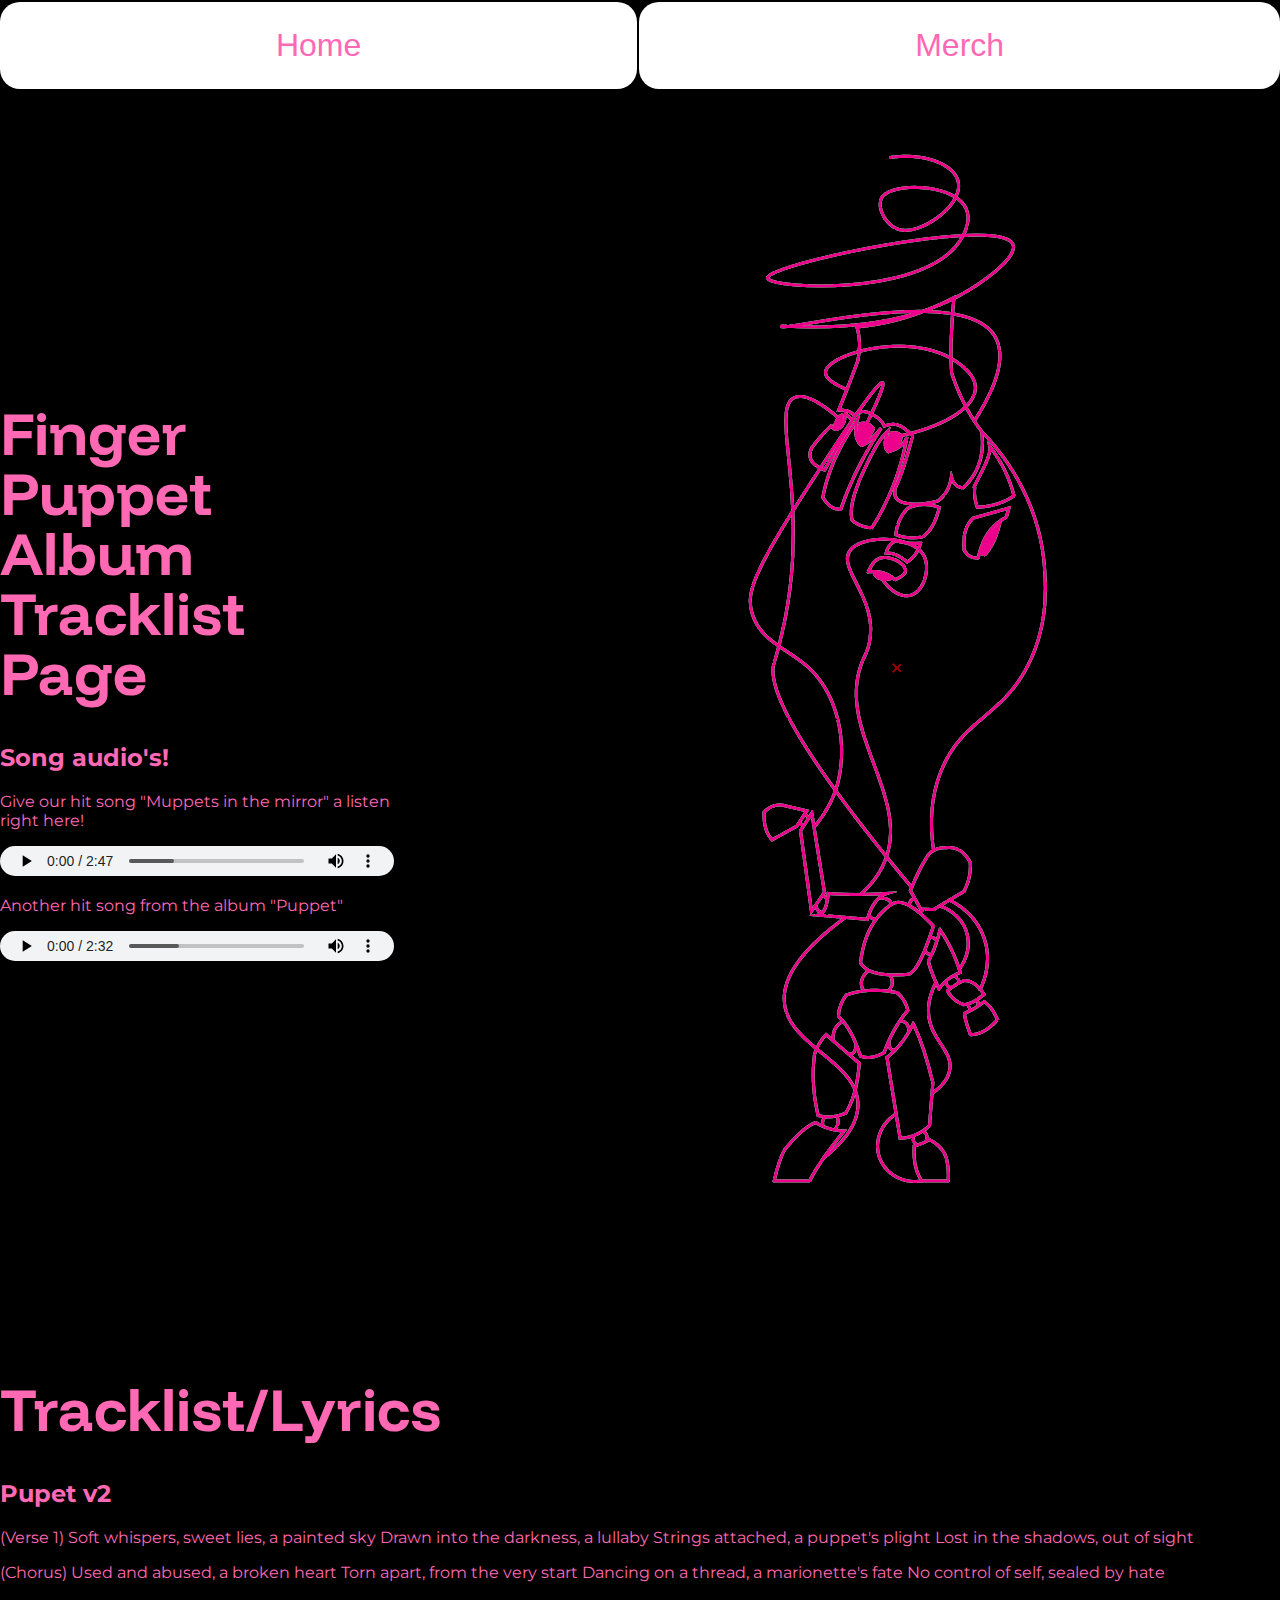
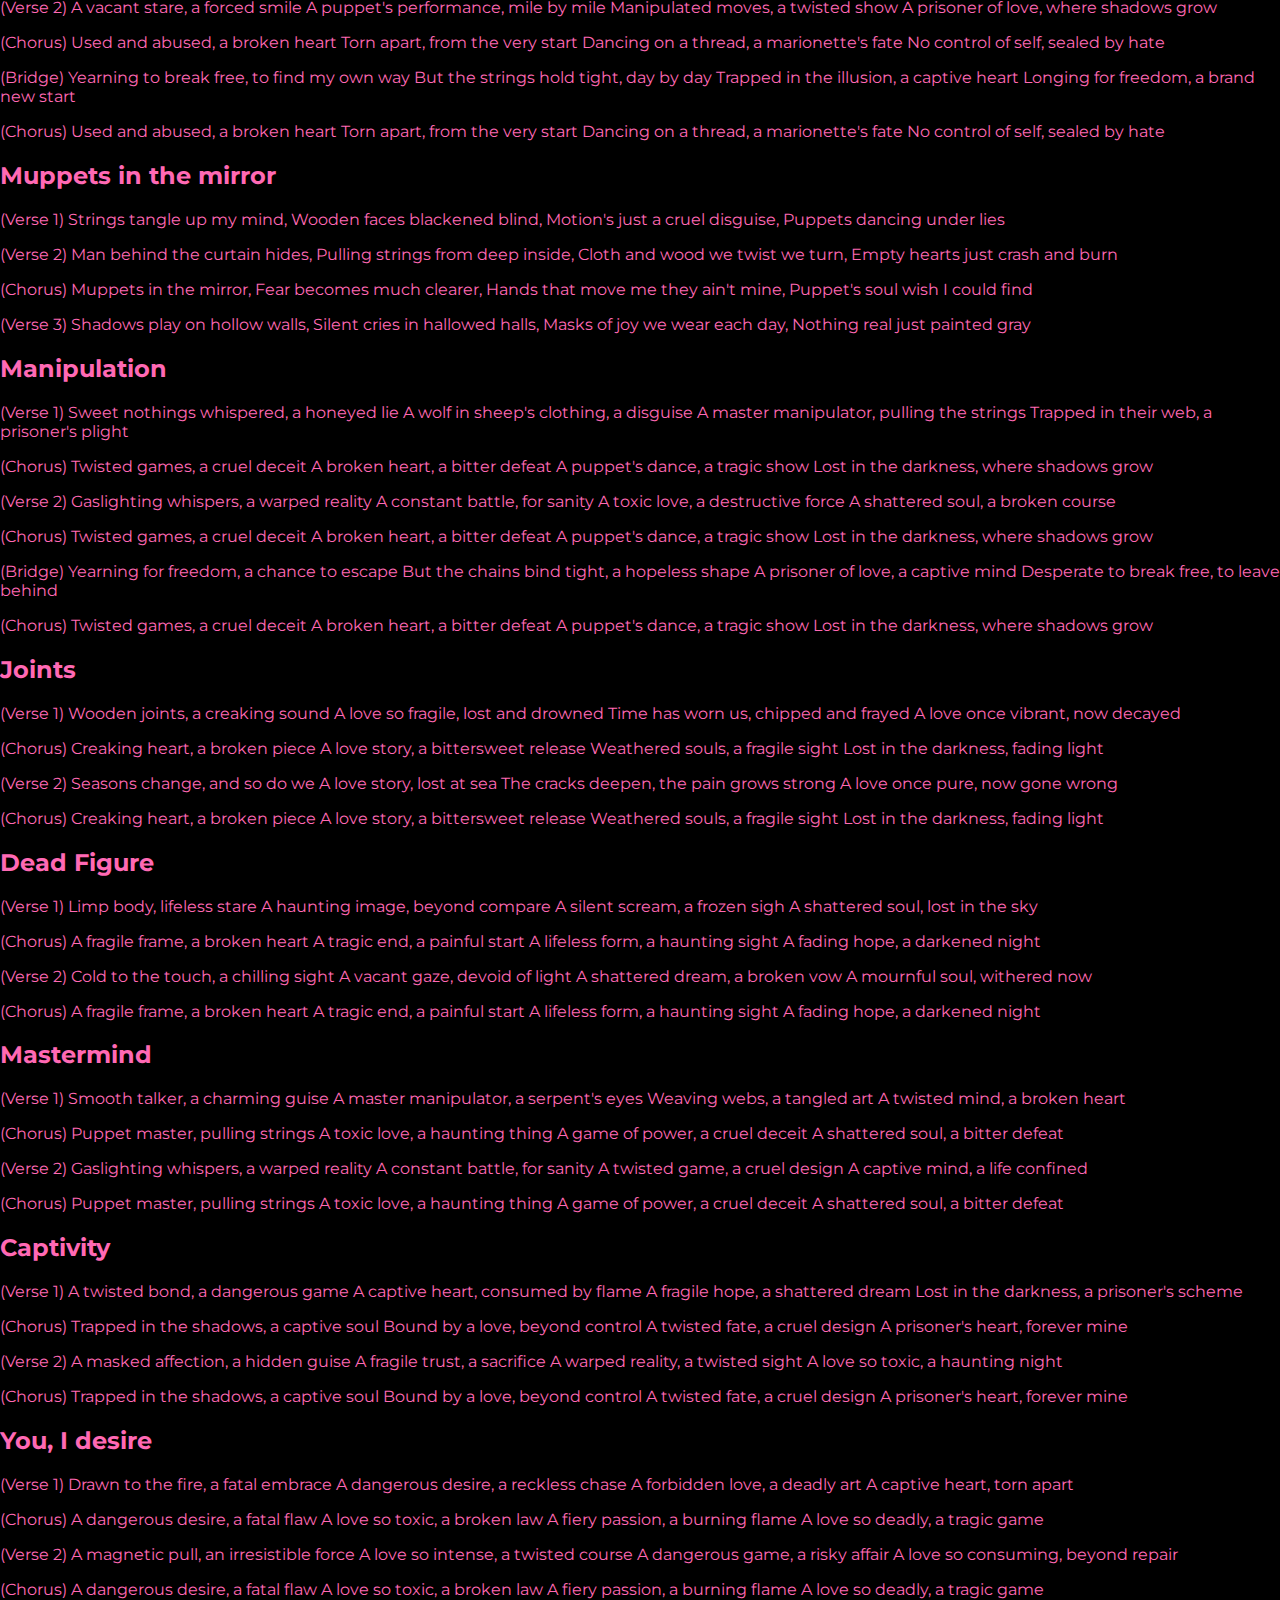
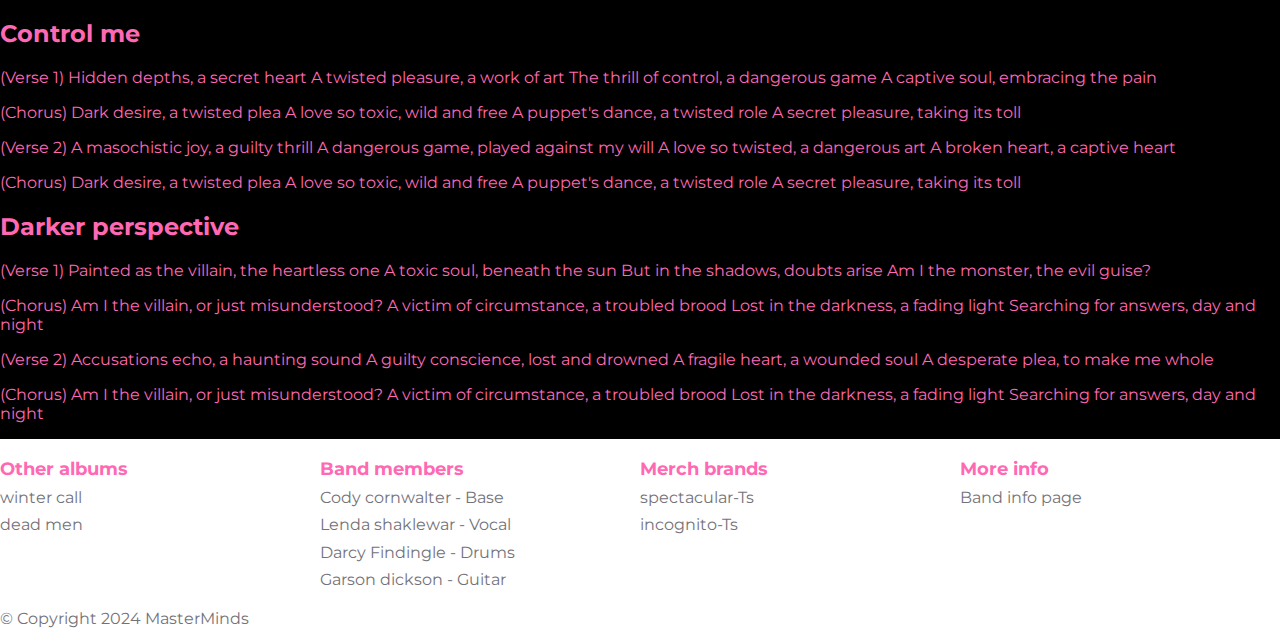
<file: album.html>
<!DOCTYPE HTML>
<html lang="en">
    <head>
        <title>Finger Puppet - Album Page</title>
        <link rel="stylesheet" href="style.css">
        <link rel="preconnect" href="https://fonts.googleapis.com">
        <link rel="preconnect" href="https://fonts.gstatic.com" crossorigin>
        <link href="https://fonts.googleapis.com/css2?family=Funnel+Display:wght@300..800&family=Montserrat:ital,wght@0,100..900;1,100..900&display=swap" rel="stylesheet">
    </head>
    <body>

        <nav id="idk">
            <a href="index.html">Home</a>
            <a href="merch.html">Merch</a>
        </nav>
                <div id="hero">
                    <div>
                        <h1>Finger Puppet Album Tracklist Page</h1>
                        <h2>Song audio's!</h2>
                        <p>Give our hit song "Muppets in the mirror" a listen right here!</p>
                        <audio src="assets/Muppets in the Mirror.mp3" controls></audio>
                        <p>Another hit song from the album "Puppet"</p>
                        <audio src="assets/puppet.mp3" controls></audio>
                    </div>

                    <img src="assets/puppetHand.png">
                </div>
                
                <div>
                    <h1>Tracklist/Lyrics</h1>
                    <div>
                        <h2>Pupet v2</h2>
                        <p>(Verse 1) Soft whispers, sweet lies, a painted sky Drawn into the darkness, a lullaby Strings attached, a puppet's plight Lost in the shadows, out of sight</p>
                        <p>(Chorus) Used and abused, a broken heart Torn apart, from the very start Dancing on a thread, a marionette's fate No control of self, sealed by hate</p>
                        <p>(Verse 2) A vacant stare, a forced smile A puppet's performance, mile by mile Manipulated moves, a twisted show A prisoner of love, where shadows grow</p>
                        <p>(Chorus) Used and abused, a broken heart Torn apart, from the very start Dancing on a thread, a marionette's fate No control of self, sealed by hate</p>
                        <p>(Bridge) Yearning to break free, to find my own way But the strings hold tight, day by day Trapped in the illusion, a captive heart Longing for freedom, a brand new start</p>
                        <p>(Chorus) Used and abused, a broken heart Torn apart, from the very start Dancing on a thread, a marionette's fate No control of self, sealed by hate</p>
                    </div>
                    <div>
                        <h2>Muppets in the mirror</h2>
                        <p>(Verse 1) Strings tangle up my mind, Wooden faces blackened blind, Motion's just a cruel disguise, Puppets dancing under lies</p>
                        <p>(Verse 2) Man behind the curtain hides, Pulling strings from deep inside, Cloth and wood we twist we turn, Empty hearts just crash and burn</p>
                        <p>(Chorus) Muppets in the mirror, Fear becomes much clearer, Hands that move me they ain't mine, Puppet's soul wish I could find</p>
                        <p>(Verse 3) Shadows play on hollow walls, Silent cries in hallowed halls, Masks of joy we wear each day, Nothing real just painted gray</p>
                    </div>
                    <div>
                        <h2>Manipulation</h2>
                        <p>(Verse 1) Sweet nothings whispered, a honeyed lie A wolf in sheep's clothing, a disguise A master manipulator, pulling the strings Trapped in their web, a prisoner's plight</p>
                        <p>(Chorus) Twisted games, a cruel deceit A broken heart, a bitter defeat A puppet's dance, a tragic show Lost in the darkness, where shadows grow</p>
                        <p>(Verse 2) Gaslighting whispers, a warped reality A constant battle, for sanity A toxic love, a destructive force A shattered soul, a broken course</p>
                        <p>(Chorus) Twisted games, a cruel deceit A broken heart, a bitter defeat A puppet's dance, a tragic show Lost in the darkness, where shadows grow</p>
                        <p>(Bridge) Yearning for freedom, a chance to escape But the chains bind tight, a hopeless shape A prisoner of love, a captive mind Desperate to break free, to leave behind</p>
                        <p>(Chorus) Twisted games, a cruel deceit A broken heart, a bitter defeat A puppet's dance, a tragic show Lost in the darkness, where shadows grow</p>
                    </div>
                    <div>
                        <h2>Joints</h2>
                        <p>(Verse 1) Wooden joints, a creaking sound A love so fragile, lost and drowned Time has worn us, chipped and frayed A love once vibrant, now decayed</p>
                        <p>(Chorus) Creaking heart, a broken piece A love story, a bittersweet release Weathered souls, a fragile sight Lost in the darkness, fading light</p>
                        <p>(Verse 2) Seasons change, and so do we A love story, lost at sea The cracks deepen, the pain grows strong A love once pure, now gone wrong</p>
                        <p>(Chorus) Creaking heart, a broken piece A love story, a bittersweet release Weathered souls, a fragile sight Lost in the darkness, fading light</p>
                    </div>
                    <div>
                        <h2>Dead Figure</h2>
                        <p>(Verse 1) Limp body, lifeless stare A haunting image, beyond compare A silent scream, a frozen sigh A shattered soul, lost in the sky</p>
                        <p>(Chorus) A fragile frame, a broken heart A tragic end, a painful start A lifeless form, a haunting sight A fading hope, a darkened night</p>
                        <p>(Verse 2) Cold to the touch, a chilling sight A vacant gaze, devoid of light A shattered dream, a broken vow A mournful soul, withered now</p>
                        <p>(Chorus) A fragile frame, a broken heart A tragic end, a painful start A lifeless form, a haunting sight A fading hope, a darkened night</p>
                    </div>
                    <div>
                        <h2>Mastermind</h2>
                        <p>(Verse 1) Smooth talker, a charming guise A master manipulator, a serpent's eyes Weaving webs, a tangled art A twisted mind, a broken heart</p>
                        <p>(Chorus) Puppet master, pulling strings A toxic love, a haunting thing A game of power, a cruel deceit A shattered soul, a bitter defeat</p>
                        <p>(Verse 2) Gaslighting whispers, a warped reality A constant battle, for sanity A twisted game, a cruel design A captive mind, a life confined</p>
                        <p>(Chorus) Puppet master, pulling strings A toxic love, a haunting thing A game of power, a cruel deceit A shattered soul, a bitter defeat</p>
                    </div>
                    <div>
                        <h2>Captivity</h2>
                        <p>(Verse 1) A twisted bond, a dangerous game A captive heart, consumed by flame A fragile hope, a shattered dream Lost in the darkness, a prisoner's scheme</p>
                        <p>(Chorus) Trapped in the shadows, a captive soul Bound by a love, beyond control A twisted fate, a cruel design A prisoner's heart, forever mine</p>
                        <p>(Verse 2) A masked affection, a hidden guise A fragile trust, a sacrifice A warped reality, a twisted sight A love so toxic, a haunting night</p>
                        <p>(Chorus) Trapped in the shadows, a captive soul Bound by a love, beyond control A twisted fate, a cruel design A prisoner's heart, forever mine</p>
                    </div>
                    <div>
                        <h2>You, I desire</h2>
                        <p>(Verse 1) Drawn to the fire, a fatal embrace A dangerous desire, a reckless chase A forbidden love, a deadly art A captive heart, torn apart</p>
                        <p>(Chorus) A dangerous desire, a fatal flaw A love so toxic, a broken law A fiery passion, a burning flame A love so deadly, a tragic game</p>
                        <p>(Verse 2) A magnetic pull, an irresistible force A love so intense, a twisted course A dangerous game, a risky affair A love so consuming, beyond repair</p>
                        <p>(Chorus) A dangerous desire, a fatal flaw A love so toxic, a broken law A fiery passion, a burning flame A love so deadly, a tragic game</p>
                    </div>
                    <div>
                        <h2>Control me</h2>
                        <p>(Verse 1) Hidden depths, a secret heart A twisted pleasure, a work of art The thrill of control, a dangerous game A captive soul, embracing the pain</p>
                        <p>(Chorus) Dark desire, a twisted plea A love so toxic, wild and free A puppet's dance, a twisted role A secret pleasure, taking its toll</p>
                        <p>(Verse 2) A masochistic joy, a guilty thrill A dangerous game, played against my will A love so twisted, a dangerous art A broken heart, a captive heart</p>
                        <p>(Chorus) Dark desire, a twisted plea A love so toxic, wild and free A puppet's dance, a twisted role A secret pleasure, taking its toll</p>
                    </div>
                    <div>
                        <h2>Darker perspective</h2>
                        <p>(Verse 1) Painted as the villain, the heartless one A toxic soul, beneath the sun But in the shadows, doubts arise Am I the monster, the evil guise?</p>
                        <p>(Chorus) Am I the villain, or just misunderstood? A victim of circumstance, a troubled brood Lost in the darkness, a fading light Searching for answers, day and night</p>
                        <p>(Verse 2) Accusations echo, a haunting sound A guilty conscience, lost and drowned A fragile heart, a wounded soul A desperate plea, to make me whole</p>
                        <p>(Chorus) Am I the villain, or just misunderstood? A victim of circumstance, a troubled brood Lost in the darkness, a fading light Searching for answers, day and night</p>
                    </div>
                </div>
                <footer id="footer">
                    <div class="container">
                        <div>
                            <h2>Other albums</h2>
                            <ul>
                                <li>winter call</li>
                                <li>dead men</li>
                            </ul>
                        </div>
        
                        <div>
                            <h2>Band members</h2>
                            <ul>
                                <li>Cody cornwalter - Base</li>
                                <li>Lenda shaklewar - Vocal</li>
                                <li>Darcy Findingle - Drums</li>
                                <li>Garson dickson - Guitar</li>
                            </ul>
                        </div>
        
                        <div>
                            <h2>Merch brands</h2>
                            <ul>
                                <li>spectacular-Ts</li>
                                <li>incognito-Ts</li>
                            </ul>
                        </div>
        
                        <div>
                            <h2>More info</h2>
                            <ul>
                                <li>Band info page</li>
                            </ul>
                        </div>
        
                        <p>© Copyright 2024 MasterMinds</p>
                    </div>
                </footer>       
    </body>
</html>
</file>
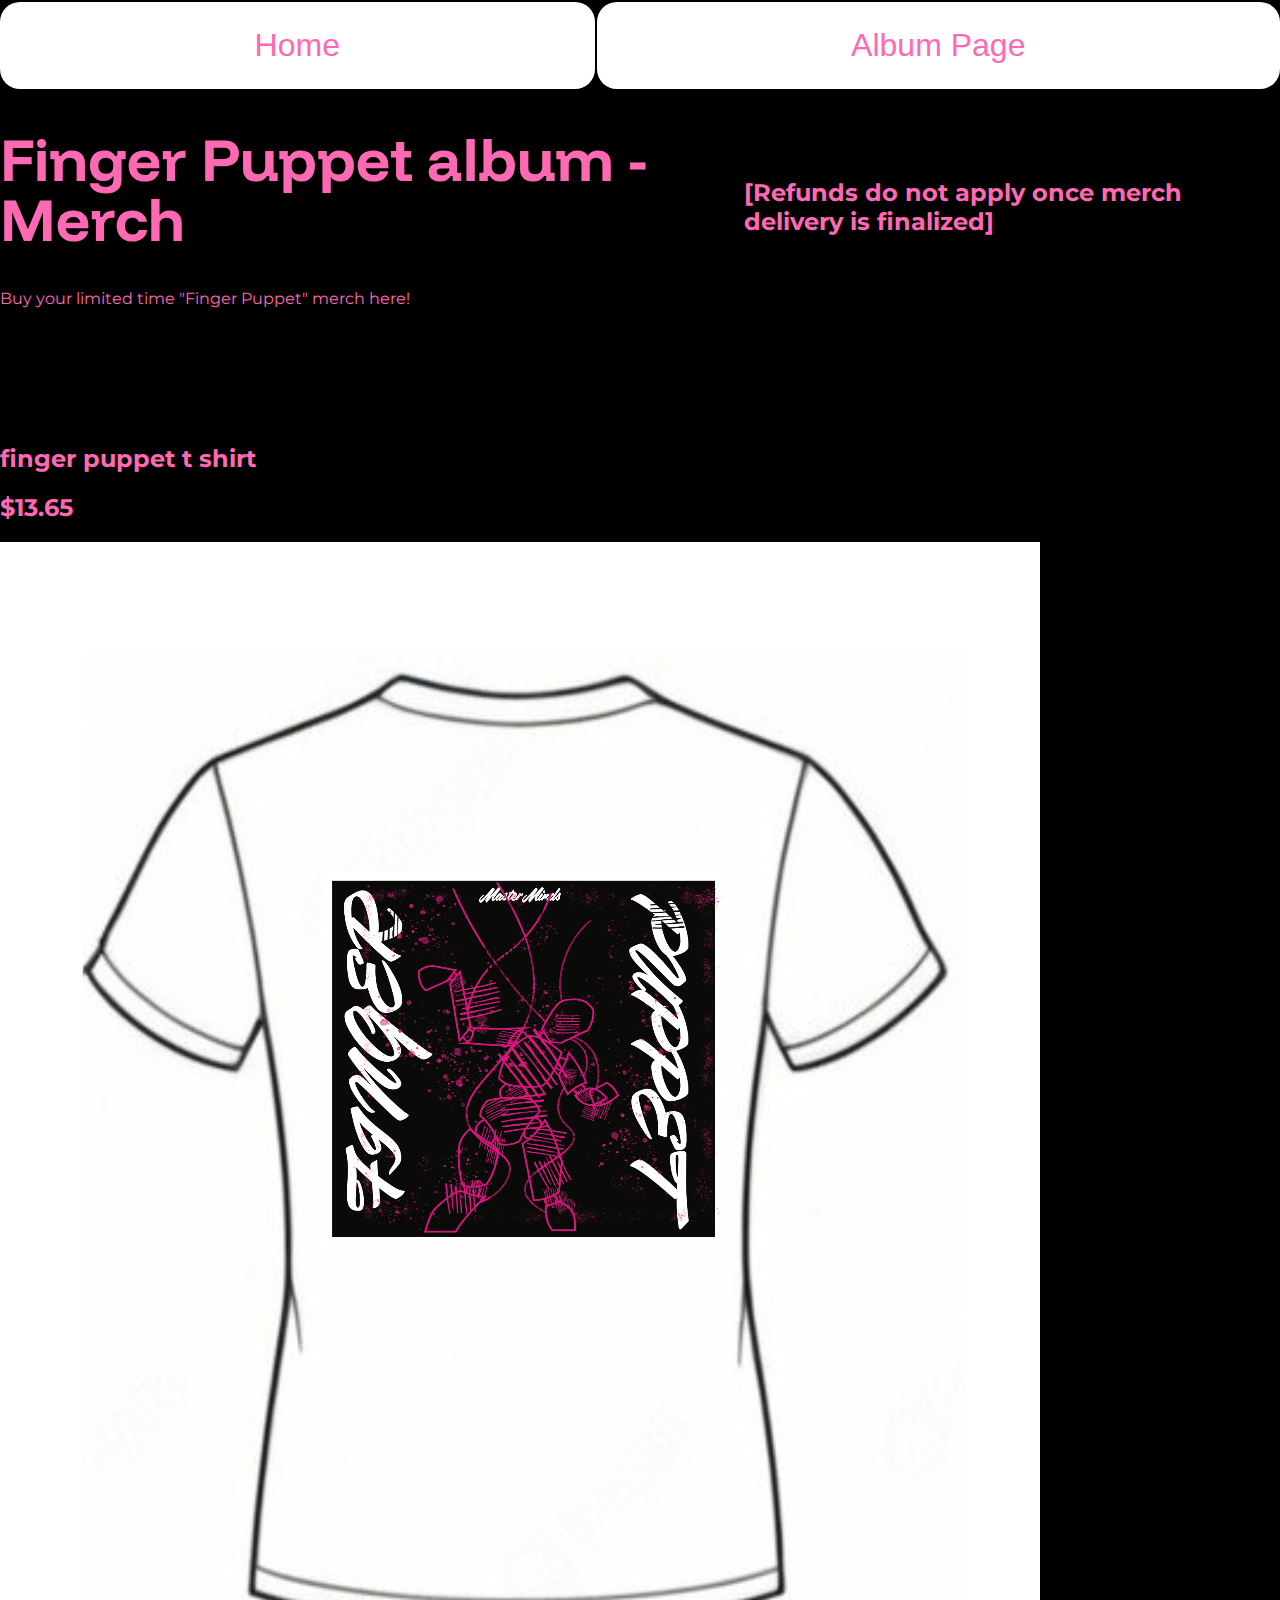
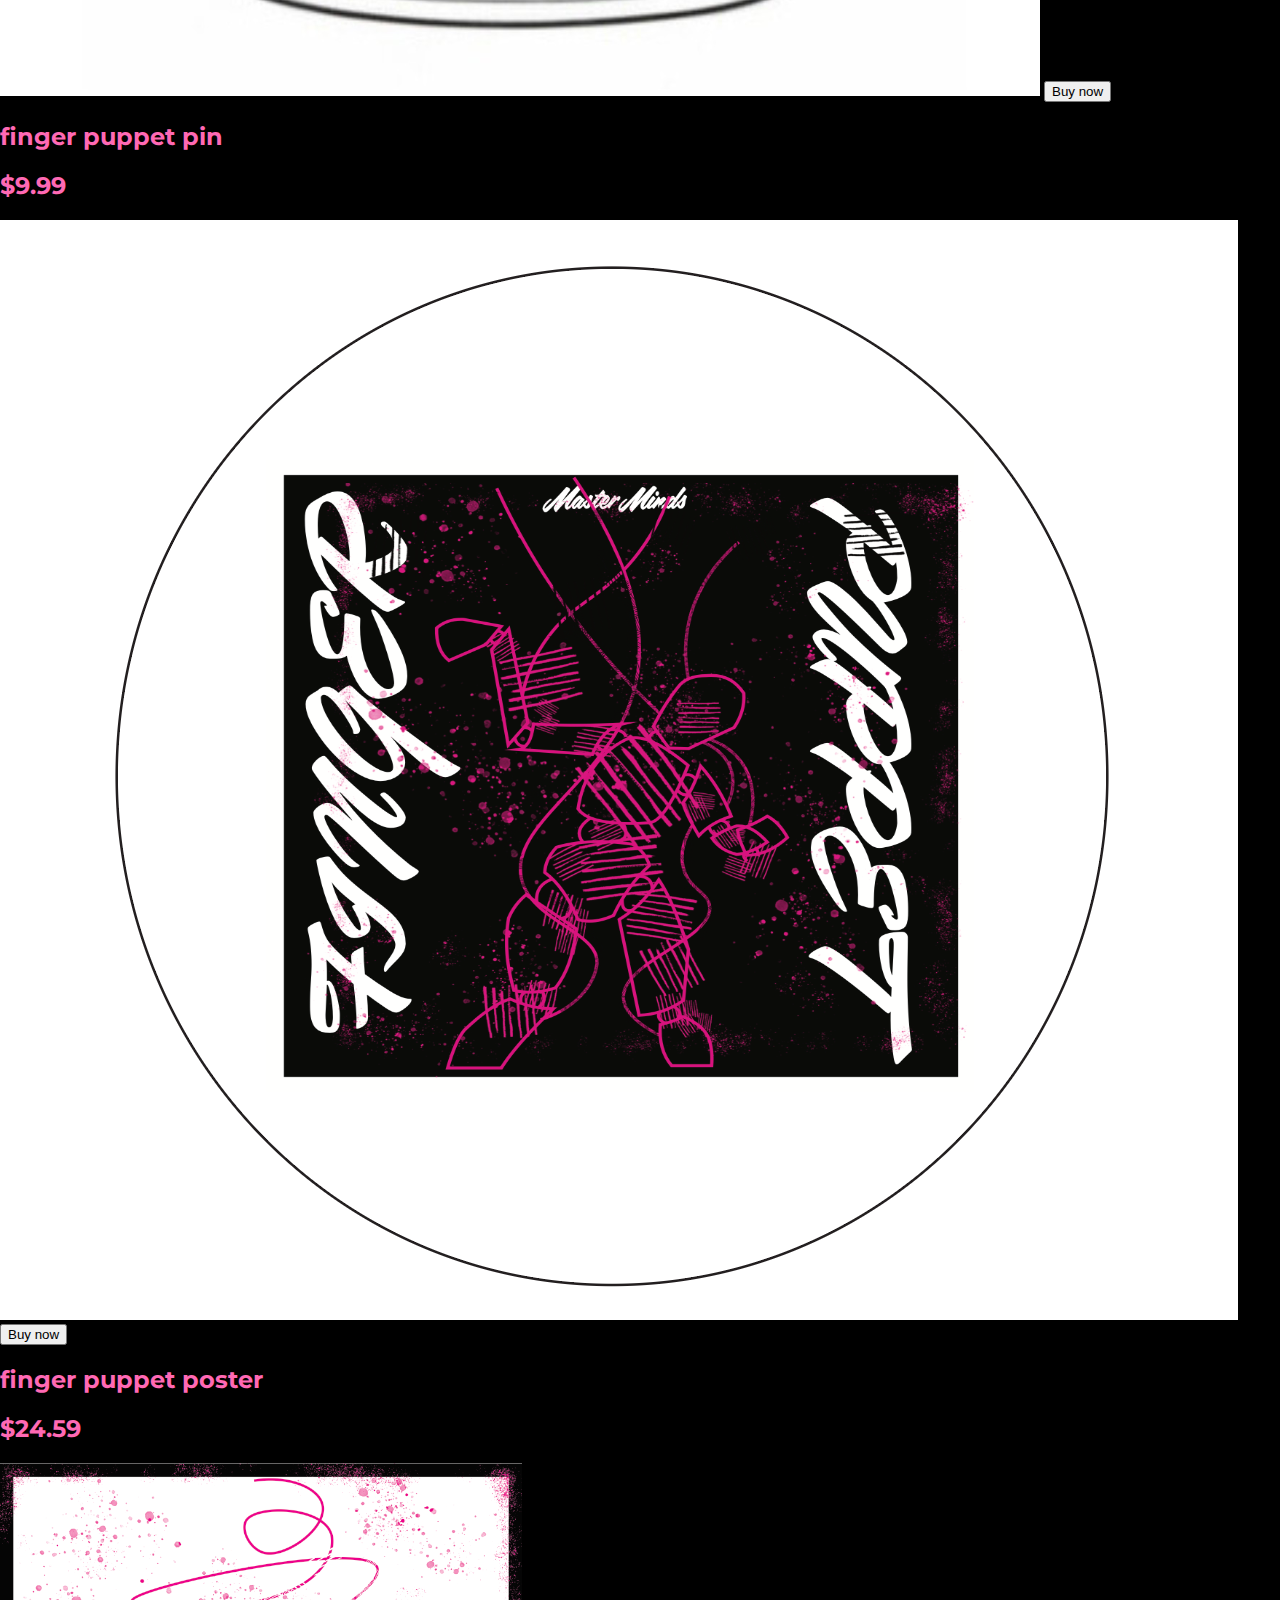
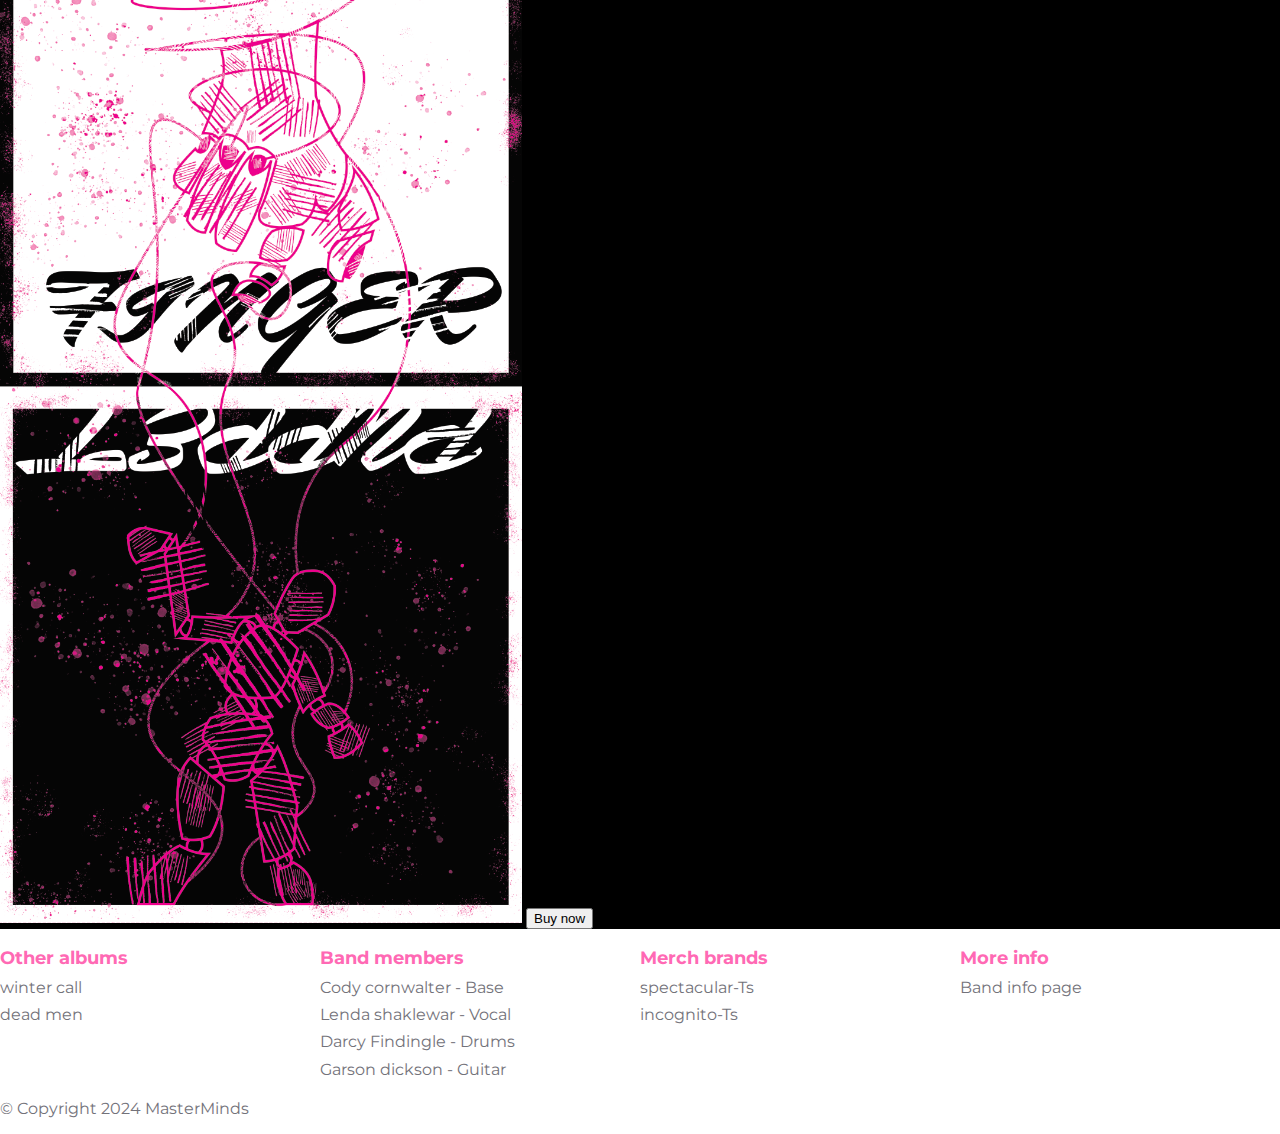
<file: merch.html>
<!DOCTYPE HTML>
<html lang="en">
    <head>
        <title>Finger Puppet - Home</title>
        <link rel="stylesheet" href="style.css">
        <link rel="preconnect" href="https://fonts.googleapis.com">
        <link rel="preconnect" href="https://fonts.gstatic.com" crossorigin>
        <link href="https://fonts.googleapis.com/css2?family=Funnel+Display:wght@300..800&family=Montserrat:ital,wght@0,100..900;1,100..900&display=swap" rel="stylesheet">
    </head>
    <body>

        <nav id="idk">
            <a href="index.html">Home</a>
            <a href="album.html">Album Page</a>
        </nav>
                <div id="hero">
                    <div>
                        <h1>Finger Puppet album - Merch</h1>
                        <p>Buy your limited time "Finger Puppet" merch here!</p>
                    </div>

                    <h2>[Refunds do not apply once merch delivery is finalized]</h2>
                </div>

                <div>
                    <h2>finger puppet t shirt</h2>
                    <h2>$13.65</h2>
                    <img src="assets/finger puppet t-shirt.png">
                    <button>Buy now</button>
                </div>
                <div>
                    <h2>finger puppet pin</h2>
                    <h2>$9.99</h2>
                    <img src="assets/finger puppet pin.png">
                    <button>Buy now</button>
                </div>
                <div>
                    <h2>finger puppet poster</h2>
                    <h2>$24.59</h2>
                    <img src="assets/finger puppet poster.png">
                    <button>Buy now</button>
                </div>

                <footer id="footer">
                    <div class="container">
                        <div>
                            <h2>Other albums</h2>
                            <ul>
                                <li>winter call</li>
                                <li>dead men</li>
                            </ul>
                        </div>

                        <div>
                            <h2>Band members</h2>
                            <ul>
                                <li>Cody cornwalter - Base</li>
                                <li>Lenda shaklewar - Vocal</li>
                                <li>Darcy Findingle - Drums</li>
                                <li>Garson dickson - Guitar</li>
                            </ul>
                        </div>
        
                        <div>
                            <h2>Merch brands</h2>
                            <ul>
                                <li>spectacular-Ts</li>
                                <li>incognito-Ts</li>
                            </ul>
                        </div>
        
                        <div>
                            <h2>More info</h2>
                            <ul>
                                <li>Band info page</li>
                            </ul>
                        </div>
        
                        <p>© Copyright 2024 MasterMinds</p>
                    </div>
                </footer>       
    </body>
</html>
</file>
<file: style.css>
body {
    background-color: black;
    color: hotpink;
    margin: 0;
    min-height: 100vh;
    display: flex;
    flex-direction: column;
    font-family: "Montserrat", sans-serif;
    font-size: 16px;
}

h1 {
    font-family: "Funnel Display", sans-serif;
    font-size: 60px;
    line-height: 1;
}

#hero {
    display: flex;
    align-items: center;
    gap: 90px;
    margin-bottom: 100px;
    position: relative;
}


#hero video {
    border-radius: 20px;
    width: 680px;
    height: 600px;
    object-fit: cover;
}

#hero audio {
    width: 100%;
    height: 30px;
}

#idk {
    display: flex;
    gap: 2px;
    margin-top: 2px;
}

#idk a {
    background-color: white;
    color: hotpink;
    padding: 25px;
    flex-grow: 1;
    border-radius: 20px;

    font-size: 2rem;
    text-decoration: none;
    text-align: center;
    font-family: 'Outfit', Arial;
}

#idk a:hover {
    color: purple;
}

#footer .container {
    display: grid;
    grid-template-columns: 1fr 1fr 1fr 1fr;
    background-color: white;
}

#footer h2 {
    font-size: 18px;
    margin-bottom: 0;
    line-height: 1.7;
}

#footer ul {
    list-style: none;
    padding: 0;
    margin: 0;
    color: #73727a;
    line-height: 1.7;
}

#footer p {
    color: #73727a;
}
</file>
